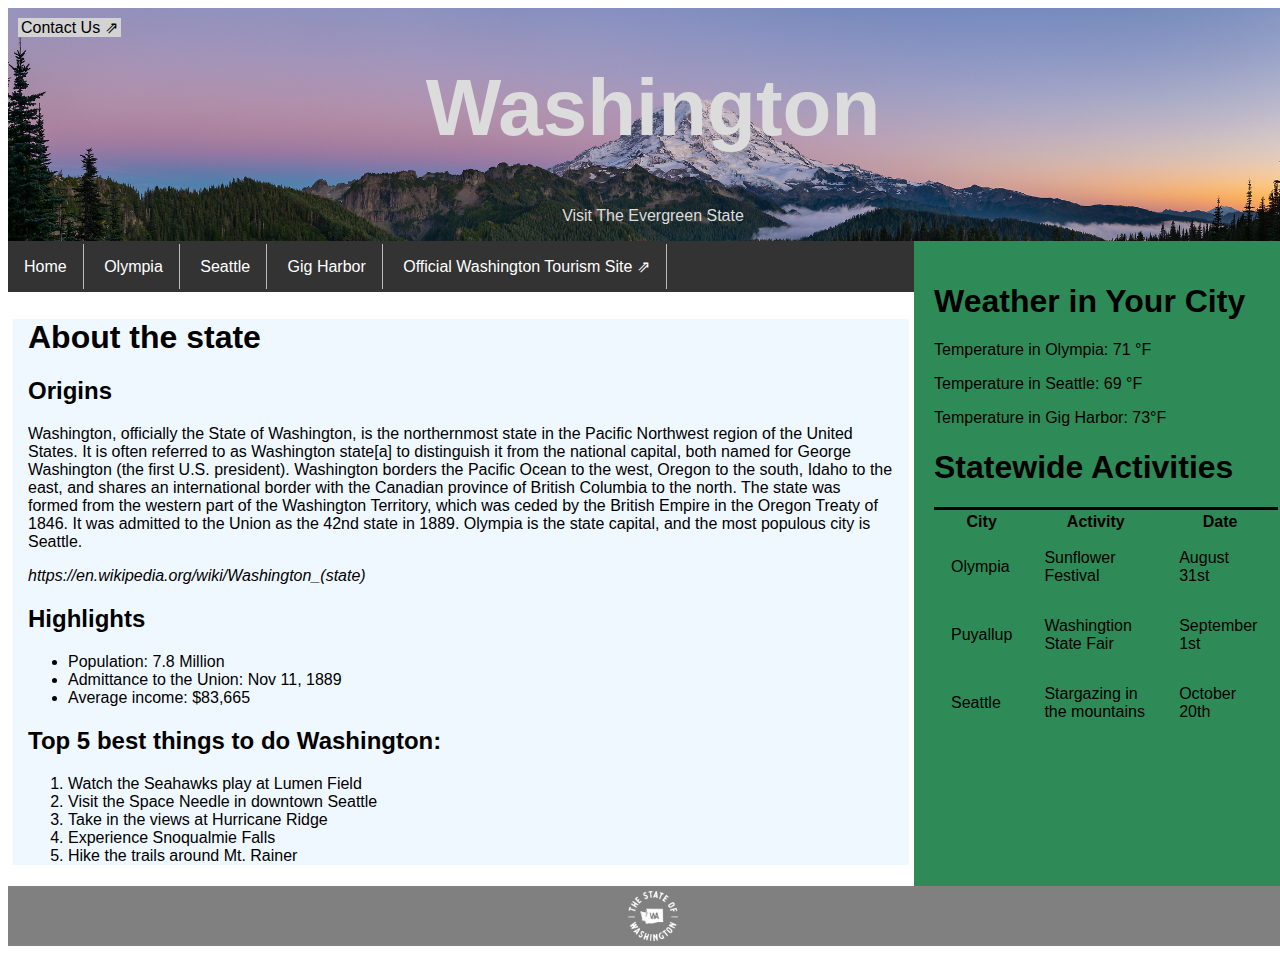
<file: index.html>
<!DOCTYPE html>
<head>
    <meta name="viewport" content="width=device-width, initial-scale=1">
        <link rel="stylesheet" href="style.css">
    </meta>
</head>
<body>
    <header>
        <h1 id="washington_header">Washington</h1>
        <p>Visit The Evergreen State</p>
    </header>
    <nav>
        <a href="index.html">Home</a>
        <a href="Olympia.html">Olympia</a>
        <a href="Seattle.html">Seattle</a>
        <a href="GigHarbor.html">Gig Harbor</a>
        <a href="https://stateofwatourism.com/" target="_blank">Official Washington Tourism Site &#8663;</a>
    </nav>
    <div id="contact_button_div">
        <a id="contact_div" href="ContactForm.html" target="_blank">Contact Us &#8663;</a>
    </div>
    <main class="main_page">
        <article>
            <div id="main-info">
            <h1>About the state</h1>
            <h2>
                Origins
            </h2>
            <p>
                Washington, officially the State of Washington, is the northernmost state in the Pacific Northwest region of the United States. 
                It is often referred to as Washington state[a] to distinguish it from the national capital, both named for George Washington (the first U.S. president). 
                Washington borders the Pacific Ocean to the west, Oregon to the south, Idaho to the east, and shares an international border with the Canadian province of British Columbia to the north. 
                The state was formed from the western part of the Washington Territory, which was ceded by the British Empire in the Oregon Treaty of 1846. 
                It was admitted to the Union as the 42nd state in 1889. Olympia is the state capital, and the most populous city is Seattle.
            </p>
            <cite>https://en.wikipedia.org/wiki/Washington_(state)</cite>
            <h2>
                Highlights
            </h2>
            <p>
                <ul>
                    <li>Population: 7.8 Million</li>
                    <li>Admittance to the Union: Nov 11, 1889 </li>
                    <li>Average income: $83,665</li>
                </ul>
            </p>
            <h2>
                Top 5 best things to do Washington:
            </h2>
            <ol>
                <li>Watch the Seahawks play at Lumen Field</li>
                <li>Visit the Space Needle in downtown Seattle</li>
                <li>Take in the views at Hurricane Ridge</li>
                <li>Experience Snoqualmie Falls</li>
                <li>Hike the trails around Mt. Rainer</li>
            </ol>
        </div>
        </article>
    </main>
    <aside>
        <div id="aside_contents">
            <div id="weather">
                <h1>Weather in Your City</h1>
                <p>Temperature in Olympia: 71 °F</p>
                <p>Temperature in Seattle: 69 °F</p>
                <p>Temperature in Gig Harbor: 73°F</p>
                <div id="weather"></div>
            </div>
            <table id="activity_table">
                <h1 id="activity_header"><strong>Statewide Activities</strong></h1>
                <tr>
                    <th>City</th>
                    <th>Activity</th>
                    <th>Date</th>
                </tr>
                <tr>
                    <td>Olympia</td>
                    <td>Sunflower Festival</td>
                    <td>August 31st</td>
                </tr>
                <tr>
                    <td>Puyallup</td>
                    <td>Washingtion State Fair</td>
                    <td>September 1st</td>
                </tr>
                <tr>
                    <td>Seattle</td>
                    <td>Stargazing in the mountains</td>
                    <td>October 20th</td>
                </tr>
            </table>
        </div>
    </aside>
    <footer>
        <img id="footer_image" src="wa-white.png" alt="washington logo" width="50" height="50">
    </footer>
</body>
</file>
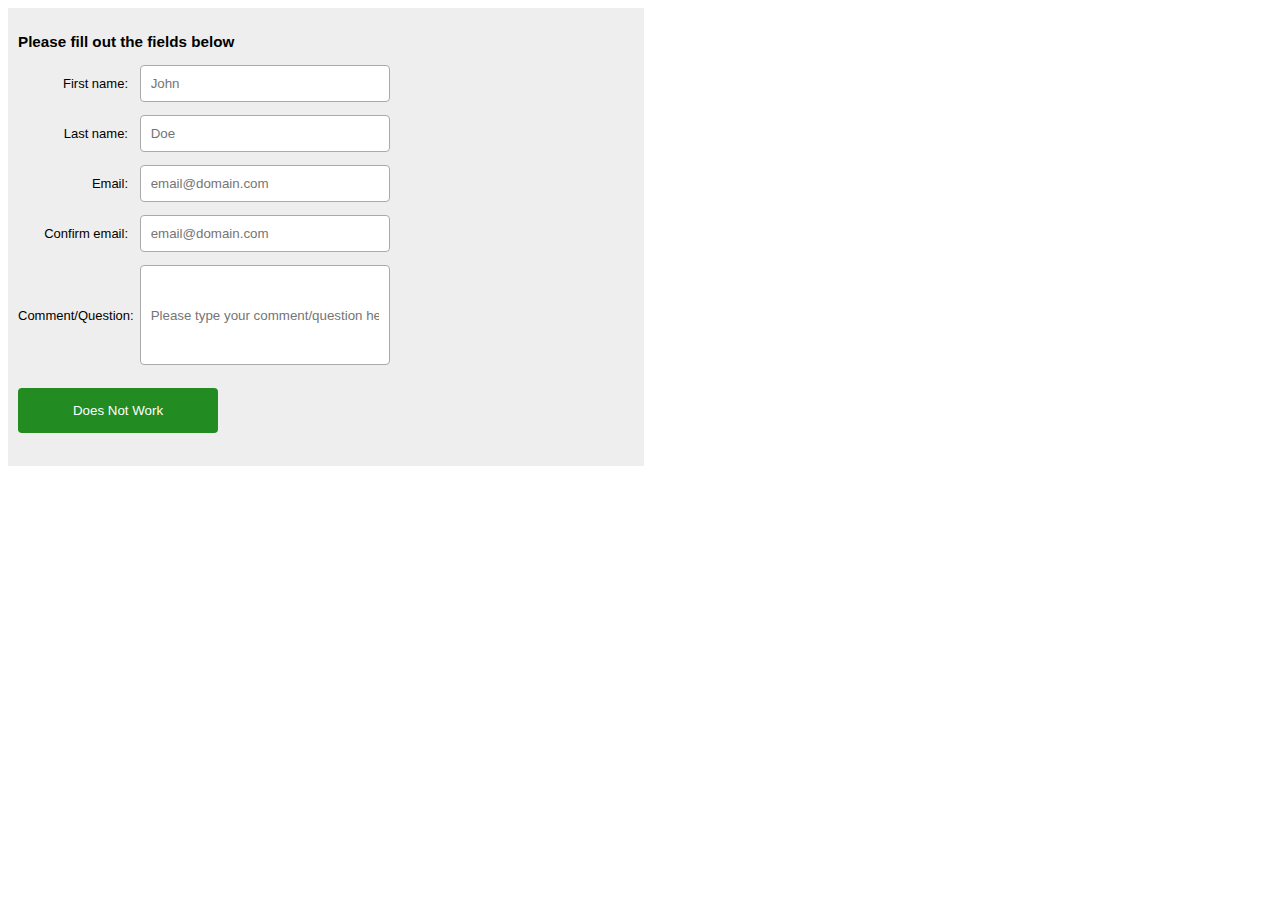
<file: ContactForm.html>
<!DOCTYPE html>
<head>
    <meta name="viewport" content="width=device-width, initial-scale=1">
        <link rel="stylesheet" href="style.css">
        <script src="formValidation.js" defer></script>
    </meta>
</head>
<body>
    <form id="contactForm">
        <h3>Please fill out the fields below</h3>
        <p>
            <label for="fname">First name:</label>
            <input type="text" id="fname" name="fname" placeholder="John">
        </p>
        <p>
            <label for="lname">Last name:</label>
            <input type="text" id="lname" name="lname" placeholder="Doe">
        </p>
        <p>
            <label for="email">Email:</label>
            <input type="email" id="email" name="email" placeholder="email@domain.com">
        </p>
        <p>
            <label for="cemail">Confirm email:</label>
            <input type="email" id="cemail" name="cemail" placeholder="email@domain.com">
        </p>
        <p>
            <label for="comment">Comment/Question:</label>
            <input type="text" id="comment" name="comment" placeholder="Please type your comment/question here...">
        </p>
        <p>
            <input type="submit" value="Does Not Work">
        </p>
      </form>
</body>
</file>
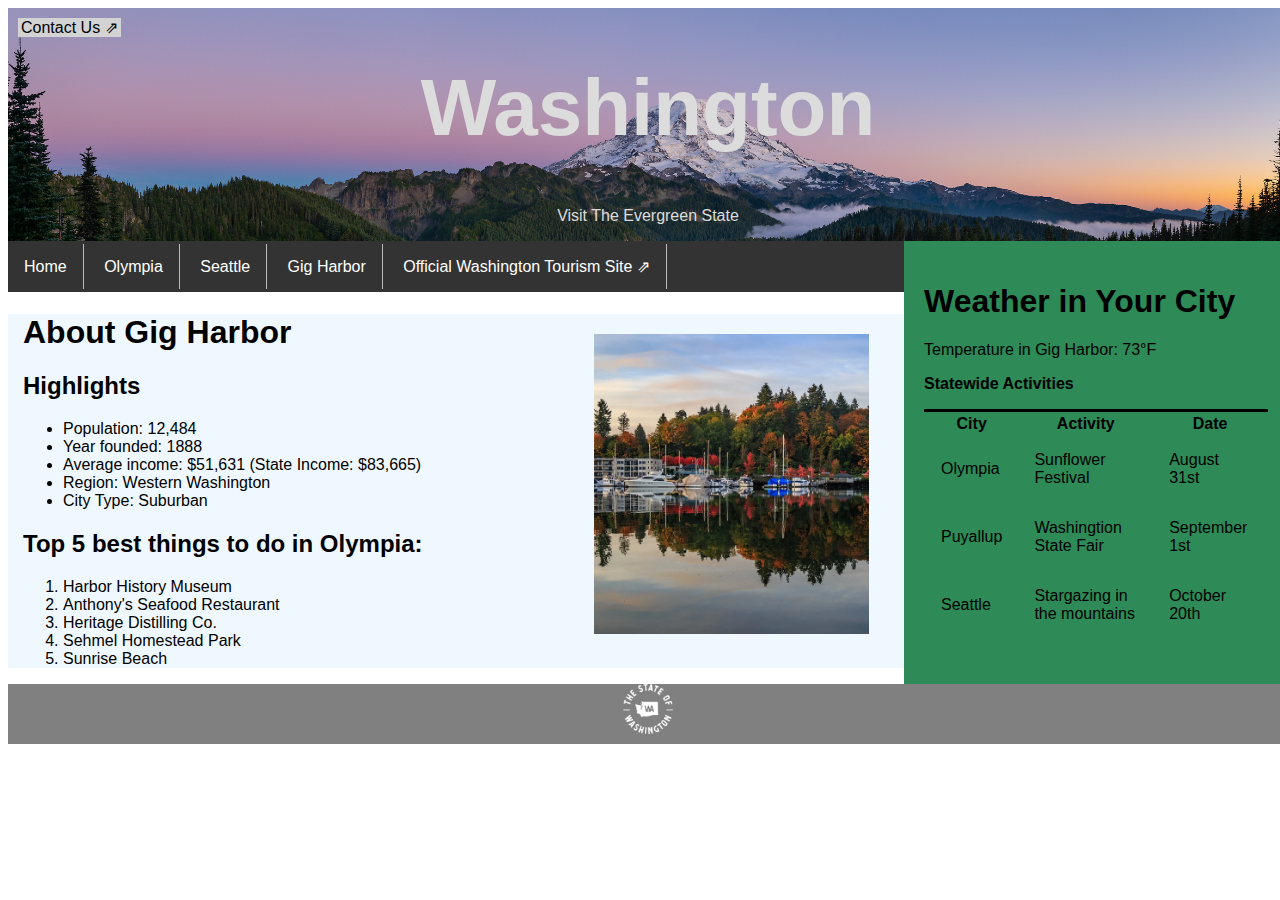
<file: GigHarbor.html>
<!DOCTYPE html>
<head>
    <meta name="viewport" content="width=device-width, initial-scale=1">
        <link rel="stylesheet" href="style.css">
    </meta>
</head>
<body>
    <header>
        <h1 id="washington_header">Washington</h1>
        <p>Visit The Evergreen State</p>
    </header>
    <nav>
        <a href="index.html">Home</a>
        <a href="Olympia.html">Olympia</a>
        <a href="Seattle.html">Seattle</a>
        <a href="GigHarbor.html">Gig Harbor</a>
        <a href="https://stateofwatourism.com/" target="_blank">Official Washington Tourism Site &#8663;</a>
    </nav>
    <div id="contact_button_div">
        <a id="contact_div" href="ContactForm.html" target="_blank">Contact Us &#8663;</a>
    </div>
    <main>
        <article>
            <div id="main-info">
                <img id="main_image" src="gig_harbor.png" alt="picture of gig harbor">
                <h1>About Gig Harbor</h1>
                <h2>
                    Highlights
                </h2>
                <p>
                    <ul>
                        <li>Population: 12,484</li>
                        <li>Year founded: 1888</li>
                        <li>Average income: $51,631 (State Income: $83,665)</li>
                        <li>Region: Western Washington</li>
                        <li>City Type: Suburban</li>
                    </ul>
                </p>
                <h2>
                    Top 5 best things to do in Olympia:
                </h2>
                <ol>
                    <li>Harbor History Museum</li>
                    <li>Anthony's Seafood Restaurant</li>
                    <li>Heritage Distilling Co.</li>
                    <li>Sehmel Homestead Park</li>
                    <li>Sunrise Beach</li>
                </ol>
            </div>
        </article>
    </main>
    <aside>
        <div id="weather">
            <h1>Weather in Your City</h1>
            <p>Temperature in Gig Harbor: 73°F</p>
            <div id="weather"></div>
        </div>
        <table id="activity_table">
            <p id="activity_header"><strong>Statewide Activities</strong></p>
            <tr>
                <th>City</th>
                <th>Activity</th>
                <th>Date</th>
            </tr>
            <tr>
                <td>Olympia</td>
                <td>Sunflower Festival</td>
                <td>August 31st</td>
            </tr>
            <tr>
                <td>Puyallup</td>
                <td>Washingtion State Fair</td>
                <td>September 1st</td>
            </tr>
            <tr>
                <td>Seattle</td>
                <td>Stargazing in the mountains</td>
                <td>October 20th</td>
            </tr>
        </table>
    </aside>
    <footer>
        <img src="wa-white.png" alt="washington logo" width="50" height="50">

    </footer>
</body>
</file>
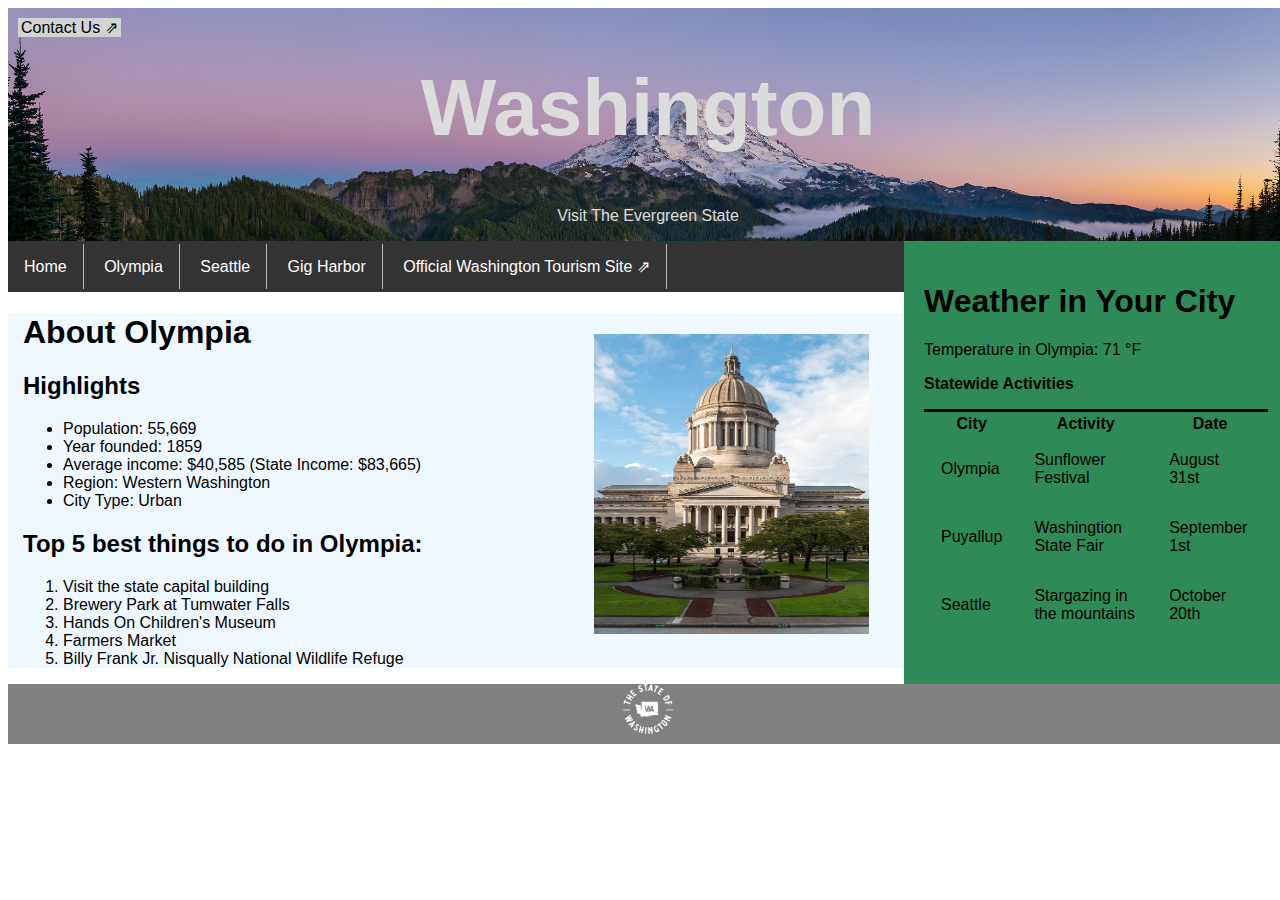
<file: Olympia.html>
<!DOCTYPE html>
<head>
    <meta name="viewport" content="width=device-width, initial-scale=1">
        <link rel="stylesheet" href="style.css">
    </meta>
</head>
<body>
    <header>
        <h1 id="washington_header">Washington</h1>
        <p>Visit The Evergreen State</p>
    </header>
    <nav>
        <a href="index.html">Home</a>
        <a href="Olympia.html">Olympia</a>
        <a href="Seattle.html">Seattle</a>
        <a href="GigHarbor.html">Gig Harbor</a>
        <a href="https://stateofwatourism.com/" target="_blank">Official Washington Tourism Site &#8663;</a>
    </nav>
    <div id="contact_button_div">
        <a id="contact_div" href="ContactForm.html" target="_blank">Contact Us &#8663;</a>
    </div>
    <main>
        <article>
            <div id="main-info">
                <img id="main_image" src="washington_capital_building.png" alt="Olympia Capital Building">
                <h1>About Olympia</h1>
                <h2>
                    Highlights
                </h2>
                <p>
                    <ul>
                        <li>Population: 55,669</li>
                        <li>Year founded: 1859</li>
                        <li>Average income: $40,585 (State Income: $83,665)</li>
                        <li>Region: Western Washington</li>
                        <li>City Type: Urban</li>
                    </ul>
                </p>
                <h2>
                    Top 5 best things to do in Olympia:
                </h2>
                <ol>
                    <li>Visit the state capital building</li>
                    <li>Brewery Park at Tumwater Falls</li>
                    <li>Hands On Children's Museum</li>
                    <li>Farmers Market</li>
                    <li>Billy Frank Jr. Nisqually National Wildlife Refuge</li>
                </ol>
            </div>
        </article>
    </main>
    <aside>
        <div id="weather">
            <h1>Weather in Your City</h1>
            <p>Temperature in Olympia: 71 °F</p>
            <div id="weather"></div>
        </div>
        <table id="activity_table">
            <p id="activity_header"><strong>Statewide Activities</strong></p>
            <tr>
                <th>City</th>
                <th>Activity</th>
                <th>Date</th>
            </tr>
            <tr>
                <td>Olympia</td>
                <td>Sunflower Festival</td>
                <td>August 31st</td>
            </tr>
            <tr>
                <td>Puyallup</td>
                <td>Washingtion State Fair</td>
                <td>September 1st</td>
            </tr>
            <tr>
                <td>Seattle</td>
                <td>Stargazing in the mountains</td>
                <td>October 20th</td>
            </tr>
        </table>
    </aside>
    <footer>
        <img src="wa-white.png" alt="washington logo" width="50" height="50">

    </footer>
</body>
</file>
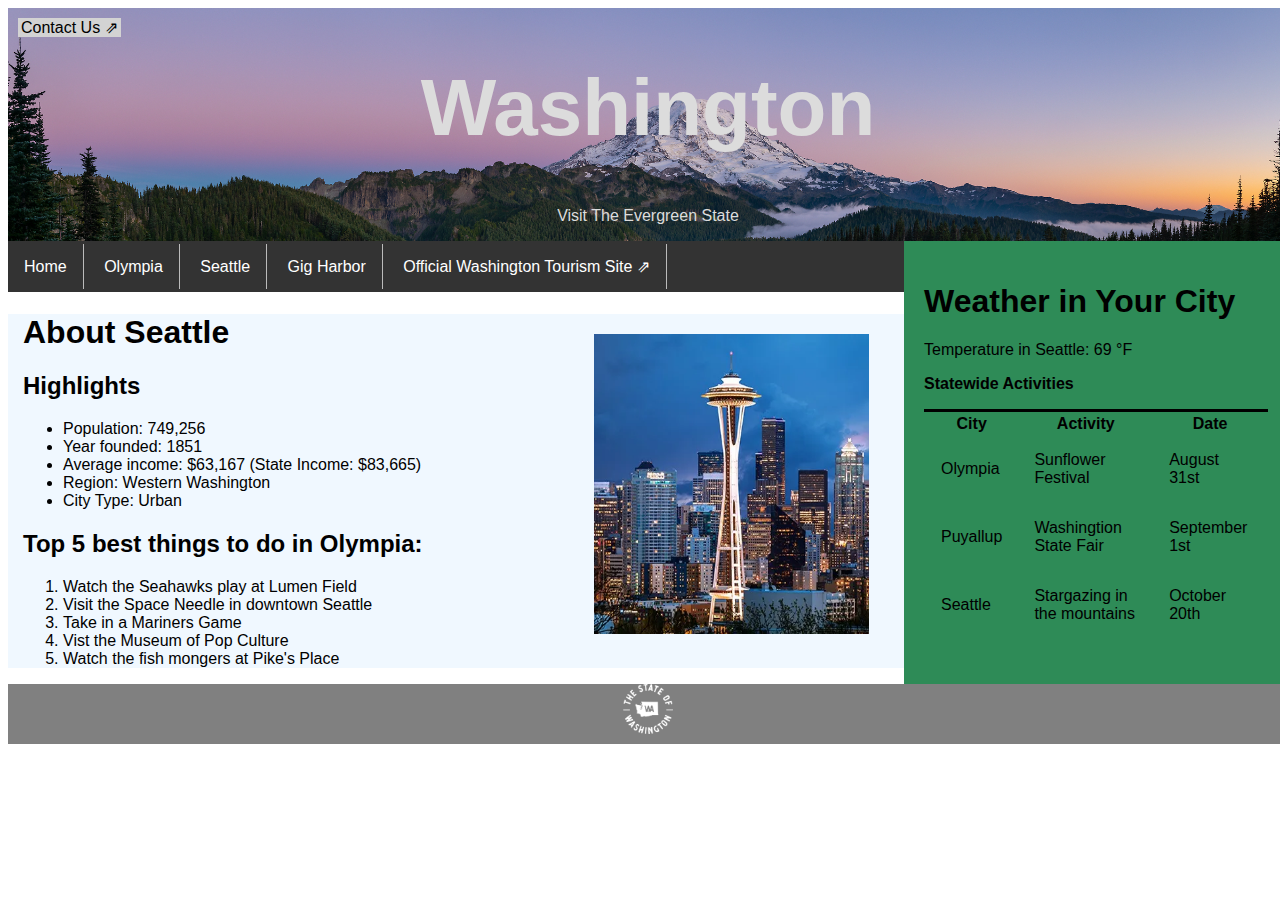
<file: Seattle.html>
<!DOCTYPE html>
<head>
    <meta name="viewport" content="width=device-width, initial-scale=1">
        <link rel="stylesheet" href="style.css">
    </meta>
</head>
<body>
    <header>
        <h1 id="washington_header">Washington</h1>
        <p>Visit The Evergreen State</p>
    </header>
    <nav>
        <a href="index.html">Home</a>
        <a href="Olympia.html">Olympia</a>
        <a href="Seattle.html">Seattle</a>
        <a href="GigHarbor.html">Gig Harbor</a>
        <a href="https://stateofwatourism.com/" target="_blank">Official Washington Tourism Site &#8663;</a>
    </nav>
    <div id="contact_button_div">
        <a id="contact_div" href="ContactForm.html" target="_blank">Contact Us &#8663;</a>
    </div>
    <main>
        <article>
            <div id="main-info">
                <img id="main_image" src="seattle-wa_416x416.png" alt="picture of space needle">
                <h1>About Seattle</h1>
                <h2>
                    Highlights
                </h2>
                <p>
                    <ul>
                        <li>Population: 749,256</li>
                        <li>Year founded: 1851</li>
                        <li>Average income: $63,167 (State Income: $83,665)</li>
                        <li>Region: Western Washington</li>
                        <li>City Type: Urban</li>
                    </ul>
                </p>
                <h2>
                    Top 5 best things to do in Olympia:
                </h2>
                <ol>
                    <li>Watch the Seahawks play at Lumen Field</li>
                    <li>Visit the Space Needle in downtown Seattle</li>
                    <li>Take in a Mariners Game</li>
                    <li>Vist the Museum of Pop Culture</li>
                    <li>Watch the fish mongers at Pike's Place</li>
                </ol>
            </div>
        </article>
    </main>
    <aside>
        <div id="weather">
            <h1>Weather in Your City</h1>
            <p>Temperature in Seattle: 69 °F</p>
            <div id="weather"></div>
        </div>
        <table id="activity_table">
            <p id="activity_header"><strong>Statewide Activities</strong></p>
            <tr>
                <th>City</th>
                <th>Activity</th>
                <th>Date</th>
            </tr>
            <tr>
                <td>Olympia</td>
                <td>Sunflower Festival</td>
                <td>August 31st</td>
            </tr>
            <tr>
                <td>Puyallup</td>
                <td>Washingtion State Fair</td>
                <td>September 1st</td>
            </tr>
            <tr>
                <td>Seattle</td>
                <td>Stargazing in the mountains</td>
                <td>October 20th</td>
            </tr>
        </table>
    </aside>
    <footer>
        <img src="wa-white.png" alt="washington logo" width="50" height="50">

    </footer>
</body>
</file>
<file: style.css>
* {
    font-family: Arial;

}

body {
    display: grid;
    grid-template-columns: auto auto 30vw;
    grid-template-rows: auto auto auto auto;
    grid-template-areas: 
       "head head head"
       "nav nav aside"
       "article article aside "
       "foot foot foot";
}
header {
    background-color: aquamarine;
    color: gainsboro;
    text-align: center;
    margin: 0px;
    padding: 0px;
    grid-area: head;
    display: block;
    background-image: url("mt-rainier-sunset-l.jpg");
    background-size: cover;
}

#washington_header {
    font-size: 80px;
}

nav {
    text-align: left;
    color: white;
    background-color: #333;
    padding: 16px 0px 16px 0px;
    grid-area: nav;
}

article {
    background-color:aliceblue;
    grid-area: article;
    width: 70vw;
}

#main-info {
    margin: 15px;
}

aside {
    background-color: seagreen;
    padding: 20px;
    right: 0;
    grid-area: aside;
}

footer {
    background-color: gray;
    text-align: center;
    grid-area: foot;
    height: 60px;
}

#footer_image {
    padding: 5px;
}

nav a {
    color:white;
    border-right: 1px solid #bbb;
    text-decoration: none;
    padding: 14px 16px;
}

nav a:hover {
    background-color: gray;
}

.main_page {
    padding: 5px;
}
#main_image {
    float: right;
    padding: 20px;
    width: 275px;
    height: 300px;
}


td {
    padding: 15px;
    margin: 15px;
}

table {
    border-top: 3px solid black;
    
}

#contact_button_div {
    position: fixed;
    background-color: lightgrey;
    margin: 10px;
}

div > a{
    color: black;
    text-decoration: none;
    padding: 3px;

}

div > a:hover {
    border: 1px solid black;
}

form {
   font: 13px Arial;
   background-color: #eee;
   padding: 10px;
}

label {
   width: 50px;
   display: inline-block;
   text-align: right;
   margin-right: 8px;
}

input[type=text], input[type=email], select {
   box-sizing: border-box;
   width: 250px;
   padding: 10px;
   border: 1px solid #aaa;
   border-radius: 4px;
}

input[type=submit] {
   width: 200px;
   background-color: #09f;
   color: white;
   padding: 15px;
   margin: 10px 0;
   border: none;
   border-radius: 4px;
   cursor: pointer;
}

input[type=submit]:hover {
   background-color: #07d;
}

/* Contact Form CSS */

form {
    background-color: #eee;
    padding: 10px;
 }
 
 label {
    width: 110px;
    display: inline-block;
    text-align: right;
    margin-right: 8px;
 }
 
 input[type=text], input[type=email] select {
    box-sizing: border-box;
    width: 250px;
    padding: 10px;
    border: 1px solid #aaa;
    border-radius: 4px;
 }

 #comment {
    height: 100px;
 }
 
 input[type=submit] {
    width: 200px;
    background-color: forestgreen;
    color: white;
    padding: 15px;
    margin: 10px 0;
    border: none;
    border-radius: 4px;
    cursor: pointer;
 }
 
 input[type=submit]:hover {
    background-color: rgb(91, 168, 91);
 }
</file>
